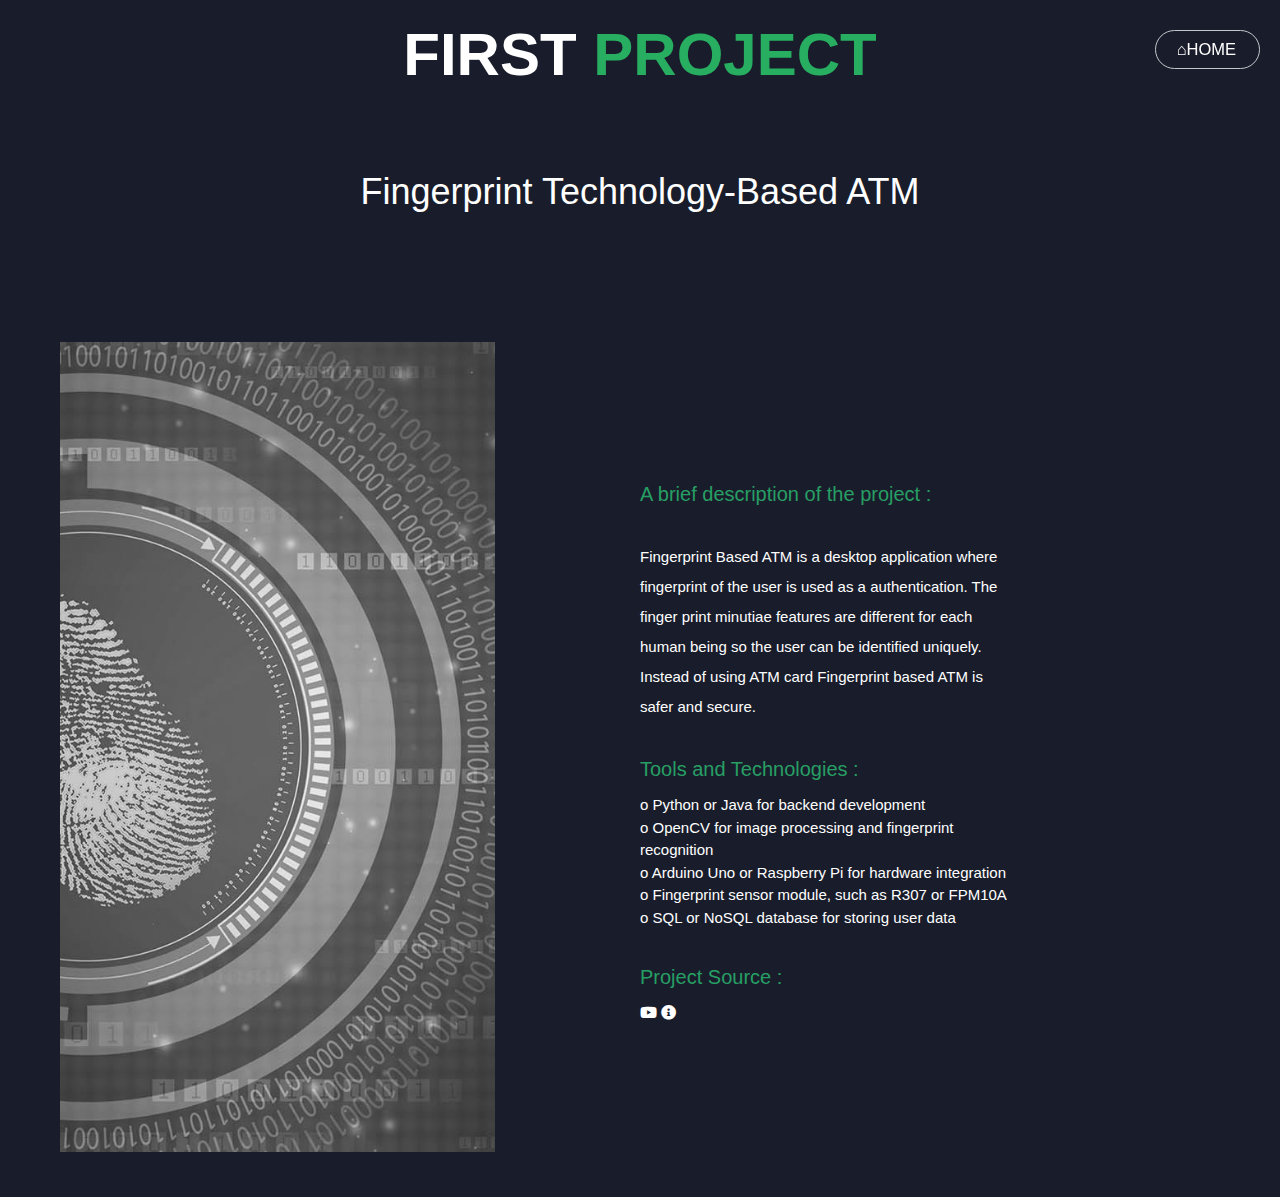
<file: project1.html>
<!DOCTYPE html>
<!--
Click nbfs://nbhost/SystemFileSystem/Templates/Licenses/license-default.txt to change this license
Click nbfs://nbhost/SystemFileSystem/Templates/JSP_Servlet/Html.html to edit this template
-->
<html>
    <head>
        <title>Rain Syuhada - Project 1</title>
        <link rel="stylesheet" href="styles/styles.css">
        <link rel="stylesheet" href="styles/project.css">
        <link rel="stylesheet" href="https://www.w3schools.com/w3css/4/w3.css">
        <link rel="preconnect" href="https://fonts.googleapis.com">
        <link rel="preconnect" href="https://fonts.gstatic.com" crossorigin>
        <link rel="stylesheet" href="https://cdnjs.cloudflare.com/ajax/libs/font-awesome/5.15.4/css/all.min.css" integrity="sha512-1ycn6IcaQQ40/MKBW2W4Rhis/DbILU74C1vSrLJxCq57o941Ym01SwNsOMqvEBFlcgUa6xLiPY/NS5R+E6ztJQ==" crossorigin="anonymous" referrerpolicy="no-referrer" />
        <link href="https://fonts.googleapis.com/css2?family=Poppins:wght@400;500;600;700;800&display=swap" rel="stylesheet">
        <meta charset="UTF-8">
        <meta name="viewport" content="width=device-width, initial-scale=1.0">
    </head>
    <body>
        <div class="homebutton">
            <a href="index.html">⌂HOME</a>
        </div>
        <div class="main-title">
            <h2>First <span>Project</span></h2><br><br>
        <div class="right-header">
            <h1 class="name">Fingerprint Technology-Based ATM</h1><br><br><br>
        </div>    
        </div>
        
        <div class="header-content">
            <div class="left-header">
                <div class="image">
                    <img src="img/p1.jpg" alt="">
                </div>
            </div>
            <div class="right-header">
                <h4 style="color: #279f64;">
                    A brief description of the project :
                </h4>
                <p>
                    Fingerprint Based ATM is a desktop application where fingerprint 
                    of the user is used as a authentication. The finger print minutiae 
                    features are different for each human being so the user can be identified uniquely.
                    Instead of using ATM card Fingerprint based ATM is safer and secure.
                </p>
                <h4 style="color: #279f64;">
                    Tools and Technologies :
                </h4>
                <ul>
                <li>o Python or Java for backend development</li>
                <li>o OpenCV for image processing and fingerprint recognition</li>
                <li>o Arduino Uno or Raspberry Pi for hardware integration</li>
                <li>o Fingerprint sensor module, such as R307 or FPM10A</li>
                <li>o SQL or NoSQL database for storing user data</li>
                </ul><br>
                <div class="hover-items">
                <h4 style="color: #279f64;">Project Source :</h4>
                <div class="icons">
                <a href="https://youtu.be/U1dQCRp62x4?si=2YFey50MVOl9kPlZ" class="icon">
                    <i class="fab fa-youtube"></i>
                </a>
                <a href="https://www.knowledgehut.com/blog/programming/software-engineer-projects" class="icon">
                    <i class="fas fa-info-circle"></i>
                </a>
                </div>
                </div>
            </div>
        </div>
        
        
    </body>
</html>
</file>
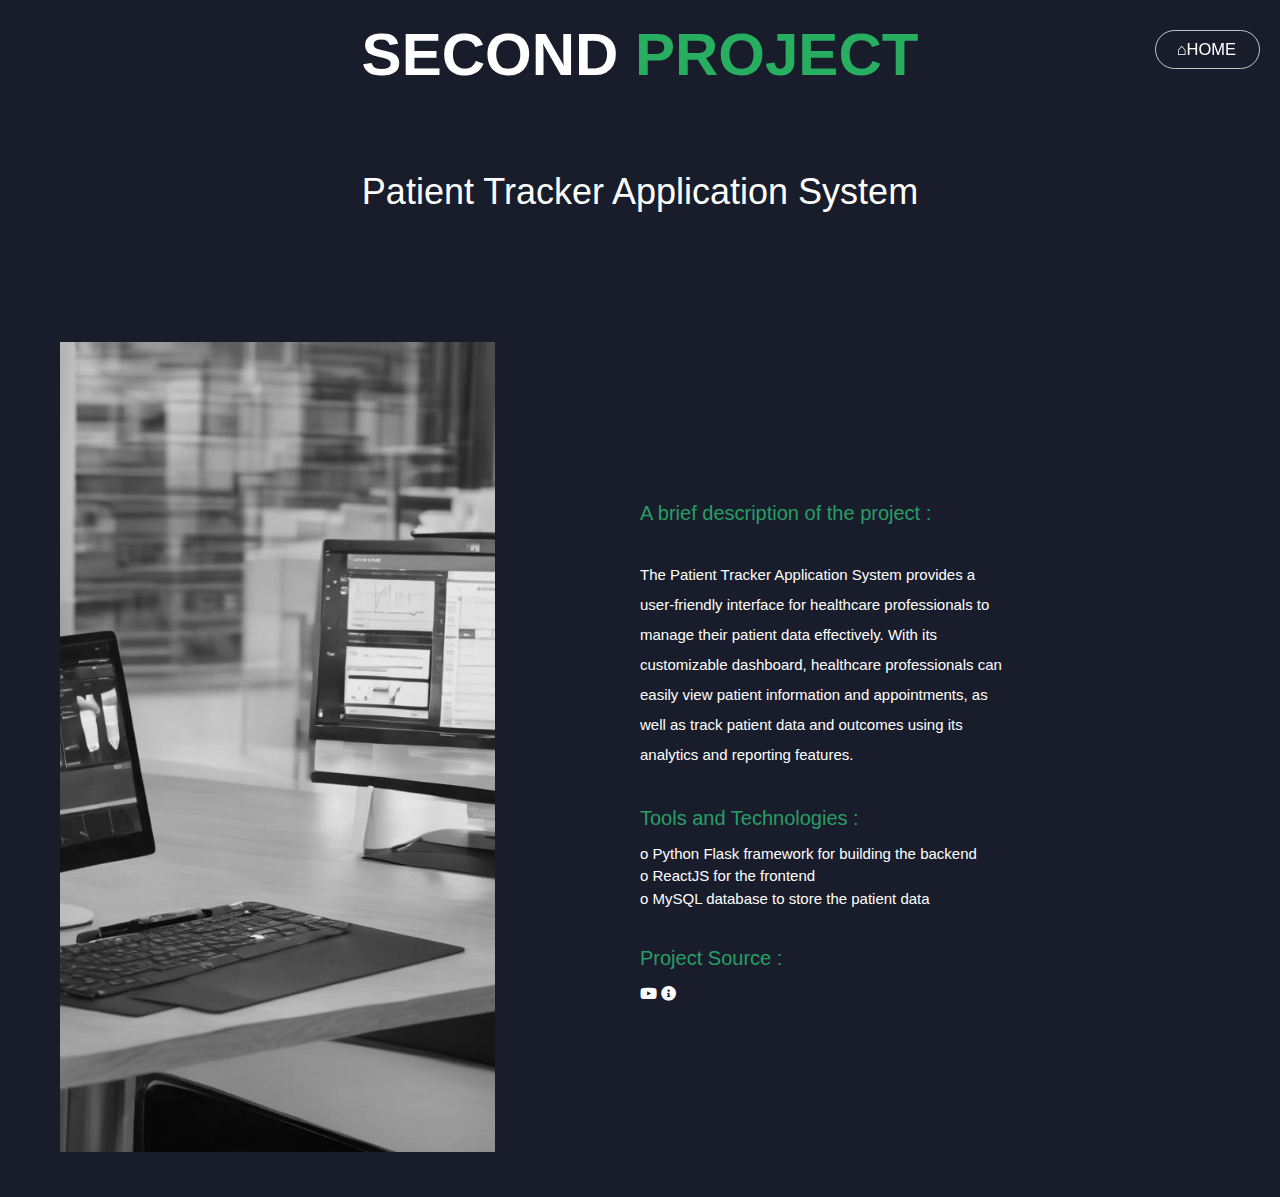
<file: project2.html>
<!DOCTYPE html>
<!--
Click nbfs://nbhost/SystemFileSystem/Templates/Licenses/license-default.txt to change this license
Click nbfs://nbhost/SystemFileSystem/Templates/JSP_Servlet/Html.html to edit this template
-->
<html>
    <head>
        <title>Rain Syuhada - Project 2</title>
        <link rel="stylesheet" href="styles/styles.css">
        <link rel="stylesheet" href="styles/project.css">
        <link rel="stylesheet" href="https://www.w3schools.com/w3css/4/w3.css">
        <link rel="preconnect" href="https://fonts.googleapis.com">
        <link rel="preconnect" href="https://fonts.gstatic.com" crossorigin>
        <link rel="stylesheet" href="https://cdnjs.cloudflare.com/ajax/libs/font-awesome/5.15.4/css/all.min.css" integrity="sha512-1ycn6IcaQQ40/MKBW2W4Rhis/DbILU74C1vSrLJxCq57o941Ym01SwNsOMqvEBFlcgUa6xLiPY/NS5R+E6ztJQ==" crossorigin="anonymous" referrerpolicy="no-referrer" />
        <link href="https://fonts.googleapis.com/css2?family=Poppins:wght@400;500;600;700;800&display=swap" rel="stylesheet">
        <meta charset="UTF-8">
        <meta name="viewport" content="width=device-width, initial-scale=1.0">
    </head>
    <body>
        <div class="homebutton">
            <a href="index.html">⌂HOME</a>
        </div>
        <div class="main-title">
            <h2>Second <span>Project</span></h2><br><br>
        <div class="right-header">
            <h1 class="name">Patient Tracker Application System</h1><br><br><br>
        </div>    
        </div>
        
        <div class="header-content">
            <div class="left-header">
                <div class="image">
                    <img src="img/p2.jpg" alt="">
                </div>
            </div>
            <div class="right-header">
                <h4 style="color: #279f64;">
                    A brief description of the project :
                </h4>
                <p>
                    The Patient Tracker Application System provides a user-friendly 
                    interface for healthcare professionals to manage their patient data effectively.
                    With its customizable dashboard, healthcare professionals can easily view patient 
                    information and appointments, as well as track patient data and outcomes using its 
                    analytics and reporting features.
                </p>
                <h4 style="color: #279f64;">
                    Tools and Technologies :
                </h4>
                <ul>
                <li>o Python Flask framework for building the backend</li>
                <li>o ReactJS for the frontend</li>
                <li>o MySQL database to store the patient data</li>
                </ul><br>
                <div class="hover-items">
                <h4 style="color: #279f64;">Project Source :</h4>
                <div class="icons">
                <a href="https://youtu.be/M3JVn6BuZ2Y?si=BvoqeR7MZq8EA4J2" class="icon">
                    <i class="fab fa-youtube"></i>
                </a>
                <a href="https://www.knowledgehut.com/blog/programming/software-engineer-projects" class="icon">
                    <i class="fas fa-info-circle"></i>
                </a>
                </div>
                </div>
            </div>
        </div>
        
        
    </body>
</html>
</file>
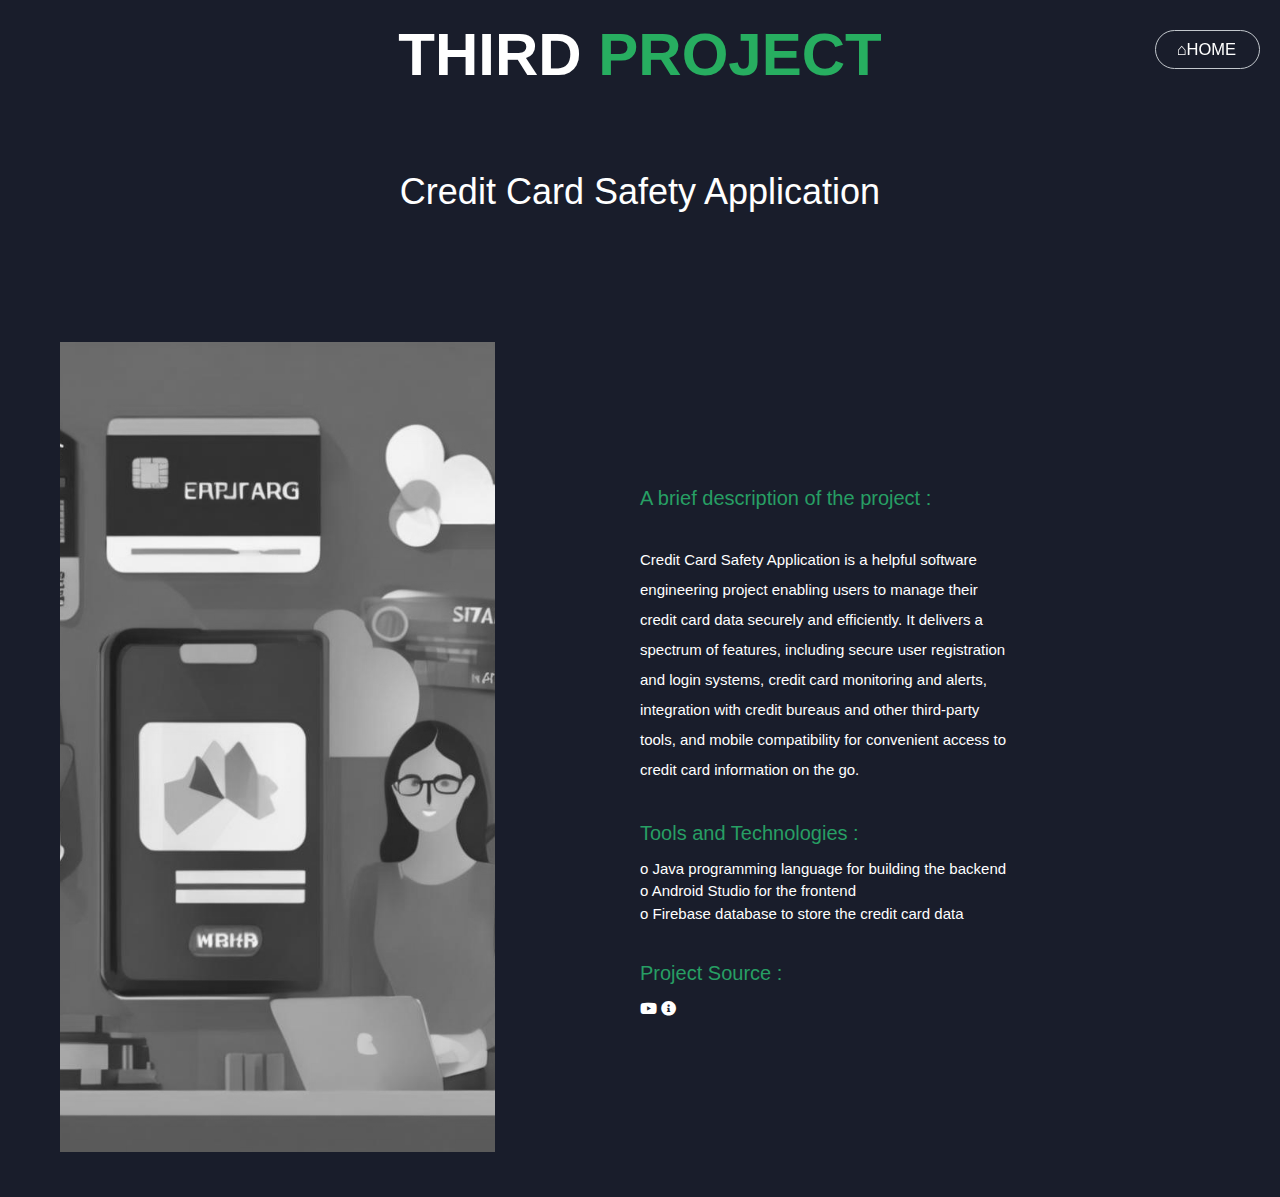
<file: project3.html>
<!DOCTYPE html>
<!--
Click nbfs://nbhost/SystemFileSystem/Templates/Licenses/license-default.txt to change this license
Click nbfs://nbhost/SystemFileSystem/Templates/JSP_Servlet/Html.html to edit this template
-->
<html>
    <head>
        <title>Rain Syuhada - Project 3</title>
        <link rel="stylesheet" href="styles/styles.css">
        <link rel="stylesheet" href="styles/project.css">
        <link rel="stylesheet" href="https://www.w3schools.com/w3css/4/w3.css">
        <link rel="preconnect" href="https://fonts.googleapis.com">
        <link rel="preconnect" href="https://fonts.gstatic.com" crossorigin>
        <link rel="stylesheet" href="https://cdnjs.cloudflare.com/ajax/libs/font-awesome/5.15.4/css/all.min.css" integrity="sha512-1ycn6IcaQQ40/MKBW2W4Rhis/DbILU74C1vSrLJxCq57o941Ym01SwNsOMqvEBFlcgUa6xLiPY/NS5R+E6ztJQ==" crossorigin="anonymous" referrerpolicy="no-referrer" />
        <link href="https://fonts.googleapis.com/css2?family=Poppins:wght@400;500;600;700;800&display=swap" rel="stylesheet">
        <meta charset="UTF-8">
        <meta name="viewport" content="width=device-width, initial-scale=1.0">
    </head>
    <body>
        <div class="homebutton">
            <a href="index.html">⌂HOME</a>
        </div>
        <div class="main-title">
            <h2>Third <span>Project</span></h2><br><br>
        <div class="right-header">
            <h1 class="name">Credit Card Safety Application</h1><br><br><br>
        </div>    
        </div>
        
        <div class="header-content">
            <div class="left-header">
                <div class="image">
                    <img src="img/p3.jpg" alt="">
                </div>
            </div>
            <div class="right-header">
                <h4 style="color: #279f64;">
                    A brief description of the project :
                </h4>
                <p>
                    Credit Card Safety Application is a helpful software engineering project 
                    enabling users to manage their credit card data securely and efficiently. 
                    It delivers a spectrum of features, including secure user registration and 
                    login systems, credit card monitoring and alerts, integration with credit bureaus 
                    and other third-party tools, and mobile compatibility for convenient access to credit 
                    card information on the go.
                </p>
                <h4 style="color: #279f64;">
                    Tools and Technologies :
                </h4>
                <ul>
                <li>o Java programming language for building the backend</li>
                <li>o Android Studio for the frontend</li>
                <li>o Firebase database to store the credit card data</li>
                </ul><br>
                <div class="hover-items">
                <h4 style="color: #279f64;">Project Source :</h4>
                <div class="icons">
                <a href="https://youtu.be/vI0xKBJ0O3Y?si=Jj5WVu8E0ZBjAKI5" class="icon">
                    <i class="fab fa-youtube"></i>
                </a>
                <a href="https://www.knowledgehut.com/blog/programming/software-engineer-projects" class="icon">
                    <i class="fas fa-info-circle"></i>
                </a>
                </div>
                </div>
            </div>
        </div>
        
        
    </body>
</html>
</file>
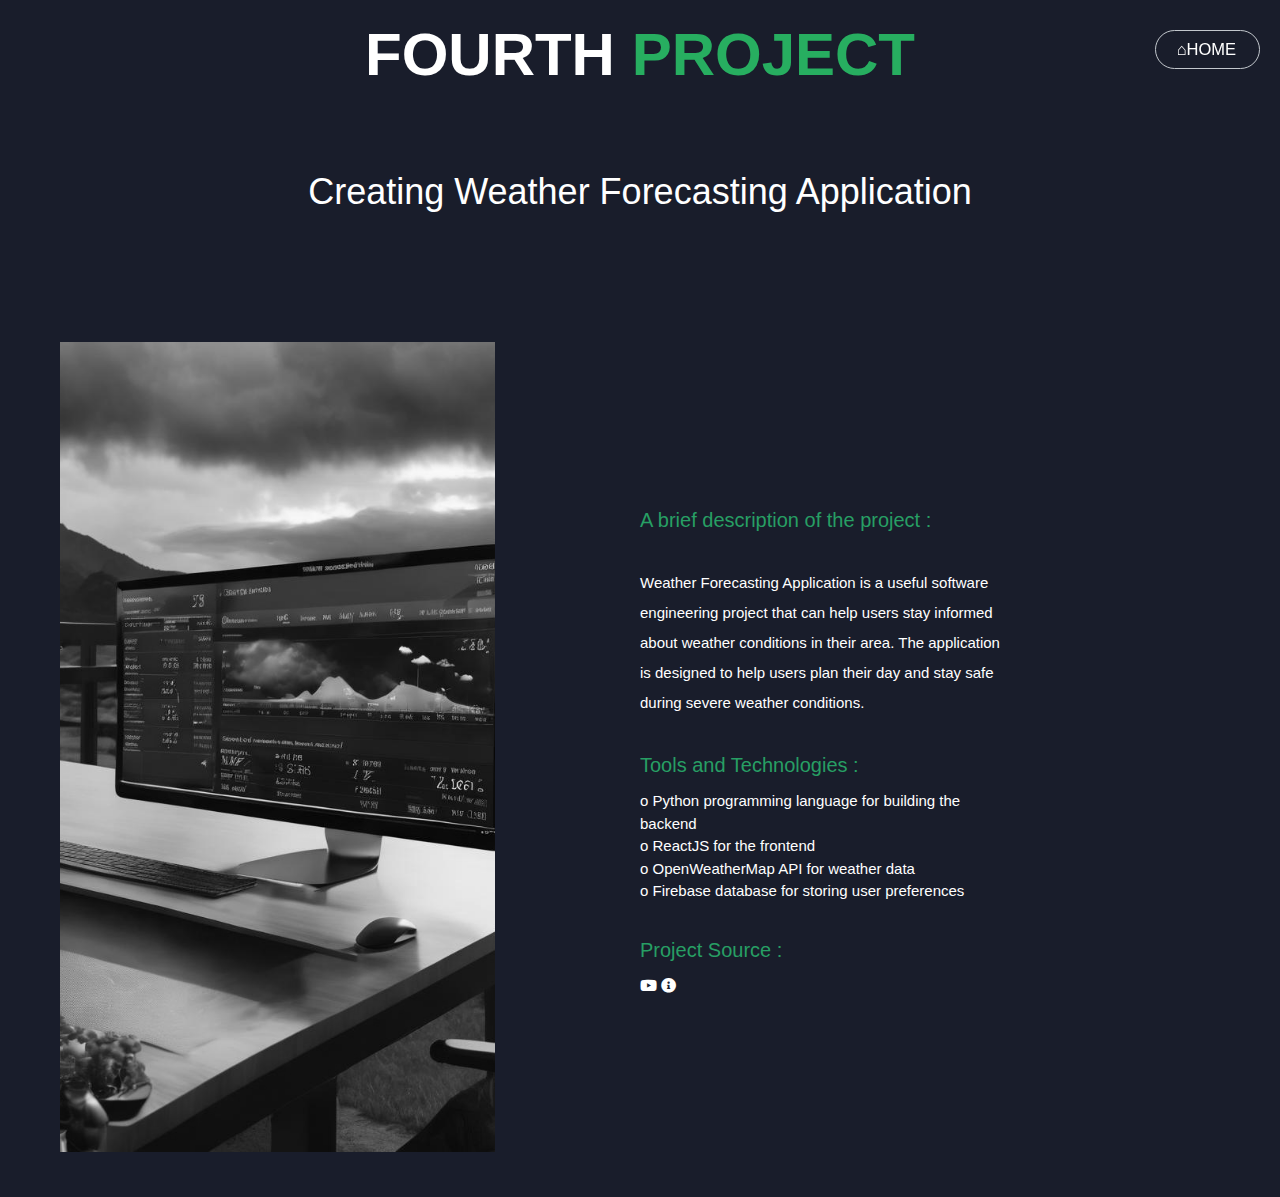
<file: project4.html>
<!DOCTYPE html>
<!--
Click nbfs://nbhost/SystemFileSystem/Templates/Licenses/license-default.txt to change this license
Click nbfs://nbhost/SystemFileSystem/Templates/JSP_Servlet/Html.html to edit this template
-->
<html>
    <head>
        <title>Rain Syuhada - Project 4</title>
        <link rel="stylesheet" href="styles/styles.css">
        <link rel="stylesheet" href="styles/project.css">
        <link rel="stylesheet" href="https://www.w3schools.com/w3css/4/w3.css">
        <link rel="preconnect" href="https://fonts.googleapis.com">
        <link rel="preconnect" href="https://fonts.gstatic.com" crossorigin>
        <link rel="stylesheet" href="https://cdnjs.cloudflare.com/ajax/libs/font-awesome/5.15.4/css/all.min.css" integrity="sha512-1ycn6IcaQQ40/MKBW2W4Rhis/DbILU74C1vSrLJxCq57o941Ym01SwNsOMqvEBFlcgUa6xLiPY/NS5R+E6ztJQ==" crossorigin="anonymous" referrerpolicy="no-referrer" />
        <link href="https://fonts.googleapis.com/css2?family=Poppins:wght@400;500;600;700;800&display=swap" rel="stylesheet">
        <meta charset="UTF-8">
        <meta name="viewport" content="width=device-width, initial-scale=1.0">
    </head>
    <body>
        <div class="homebutton">
            <a href="index.html">⌂HOME</a>
        </div>
        <div class="main-title">
            <h2>Fourth <span>Project</span></h2><br><br>
        <div class="right-header">
            <h1 class="name">Creating Weather Forecasting Application</h1><br><br><br>
        </div>    
        </div>
        
        <div class="header-content">
            <div class="left-header">
                <div class="image">
                    <img src="img/p4.jpg" alt="">
                </div>
            </div>
            <div class="right-header">
                <h4 style="color: #279f64;">
                    A brief description of the project :
                </h4>
                <p>
                    Weather Forecasting Application is a useful software engineering 
                    project that can help users stay informed about weather conditions 
                    in their area. The application is designed to help users plan their 
                    day and stay safe during severe weather conditions.
                </p>
                <h4 style="color: #279f64;">
                    Tools and Technologies :
                </h4>
                <ul>
                <li>o Python programming language for building the backend</li>
                <li>o ReactJS for the frontend</li>
                <li>o OpenWeatherMap API for weather data</li>
                <li>o Firebase database for storing user preferences</li>
                </ul><br>
                <div class="hover-items">
                <h4 style="color: #279f64;">Project Source :</h4>
                <div class="icons">
                <a href="https://youtu.be/MIYQR-Ybrn4?si=JYUwvRtTDtUqW-a8" class="icon">
                    <i class="fab fa-youtube"></i>
                </a>
                <a href="https://www.knowledgehut.com/blog/programming/software-engineer-projects" class="icon">
                    <i class="fas fa-info-circle"></i>
                </a>
                </div>
                </div>
            </div>
        </div>
        
        
    </body>
</html>
</file>
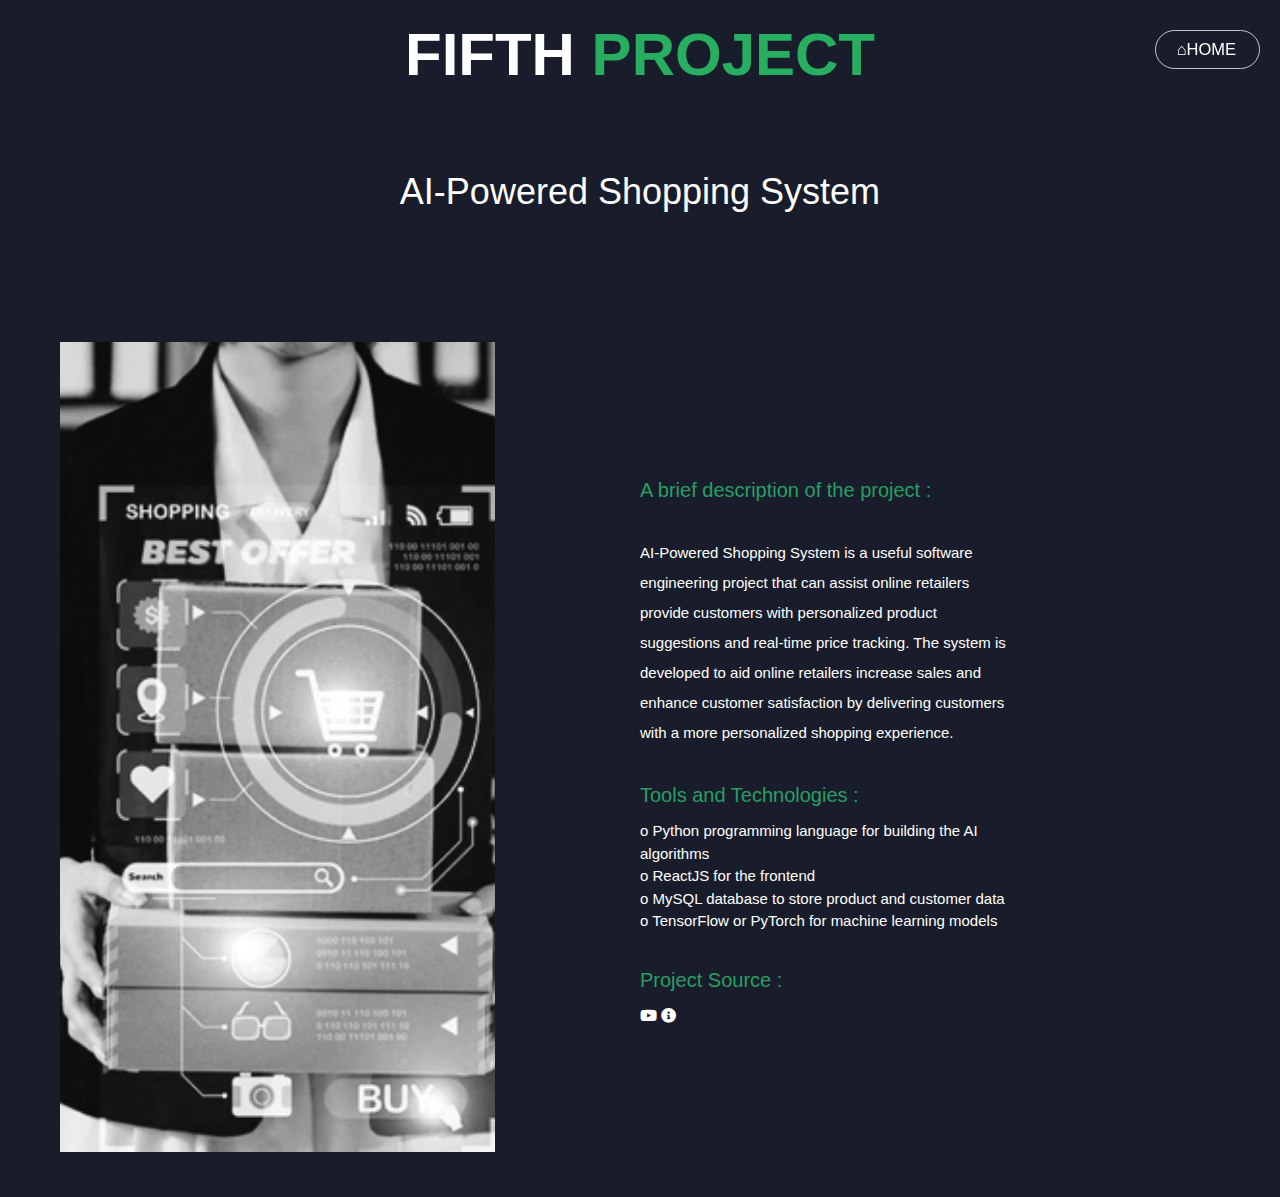
<file: project5.html>
<!DOCTYPE html>
<!--
Click nbfs://nbhost/SystemFileSystem/Templates/Licenses/license-default.txt to change this license
Click nbfs://nbhost/SystemFileSystem/Templates/JSP_Servlet/Html.html to edit this template
-->
<html>
    <head>
        <title>Rain Syuhada - Project 5</title>
        <link rel="stylesheet" href="styles/styles.css">
        <link rel="stylesheet" href="styles/project.css">
        <link rel="stylesheet" href="https://www.w3schools.com/w3css/4/w3.css">
        <link rel="preconnect" href="https://fonts.googleapis.com">
        <link rel="preconnect" href="https://fonts.gstatic.com" crossorigin>
        <link rel="stylesheet" href="https://cdnjs.cloudflare.com/ajax/libs/font-awesome/5.15.4/css/all.min.css" integrity="sha512-1ycn6IcaQQ40/MKBW2W4Rhis/DbILU74C1vSrLJxCq57o941Ym01SwNsOMqvEBFlcgUa6xLiPY/NS5R+E6ztJQ==" crossorigin="anonymous" referrerpolicy="no-referrer" />
        <link href="https://fonts.googleapis.com/css2?family=Poppins:wght@400;500;600;700;800&display=swap" rel="stylesheet">
        <meta charset="UTF-8">
        <meta name="viewport" content="width=device-width, initial-scale=1.0">
    </head>
    <body>
        <div class="homebutton">
            <a href="index.html">⌂HOME</a>
        </div>
        <div class="main-title">
            <h2>Fifth <span>Project</span></h2><br><br>
        <div class="right-header">
            <h1 class="name">AI-Powered Shopping System</h1><br><br><br>
        </div>    
        </div>
        
        <div class="header-content">
            <div class="left-header">
                <div class="image">
                    <img src="img/p5.jpg" alt="">
                </div>
            </div>
            <div class="right-header">
                <h4 style="color: #279f64;">
                    A brief description of the project :
                </h4>
                <p>
                    AI-Powered Shopping System is a useful software engineering 
                    project that can assist online retailers provide customers 
                    with personalized product suggestions and real-time price tracking. 
                    The system is developed to aid online retailers increase sales and 
                    enhance customer satisfaction by delivering customers with a more 
                    personalized shopping experience.
                </p>
                <h4 style="color: #279f64;">
                    Tools and Technologies :
                </h4>
                <ul>
                <li>o Python programming language for building the AI algorithms</li>
                <li>o ReactJS for the frontend</li>
                <li>o MySQL database to store product and customer data</li>
                <li>o TensorFlow or PyTorch for machine learning models</li>
                </ul><br>
                <div class="hover-items">
                <h4 style="color: #279f64;">Project Source :</h4>
                <div class="icons">
                <a href="https://youtu.be/ShufCBZi_r8?si=XF1URj6ypFwfYaWV" class="icon">
                    <i class="fab fa-youtube"></i>
                </a>
                <a href="https://www.knowledgehut.com/blog/programming/software-engineer-projects" class="icon">
                    <i class="fas fa-info-circle"></i>
                </a>
                </div>
                </div>
            </div>
        </div>
        
        
    </body>
</html>
</file>
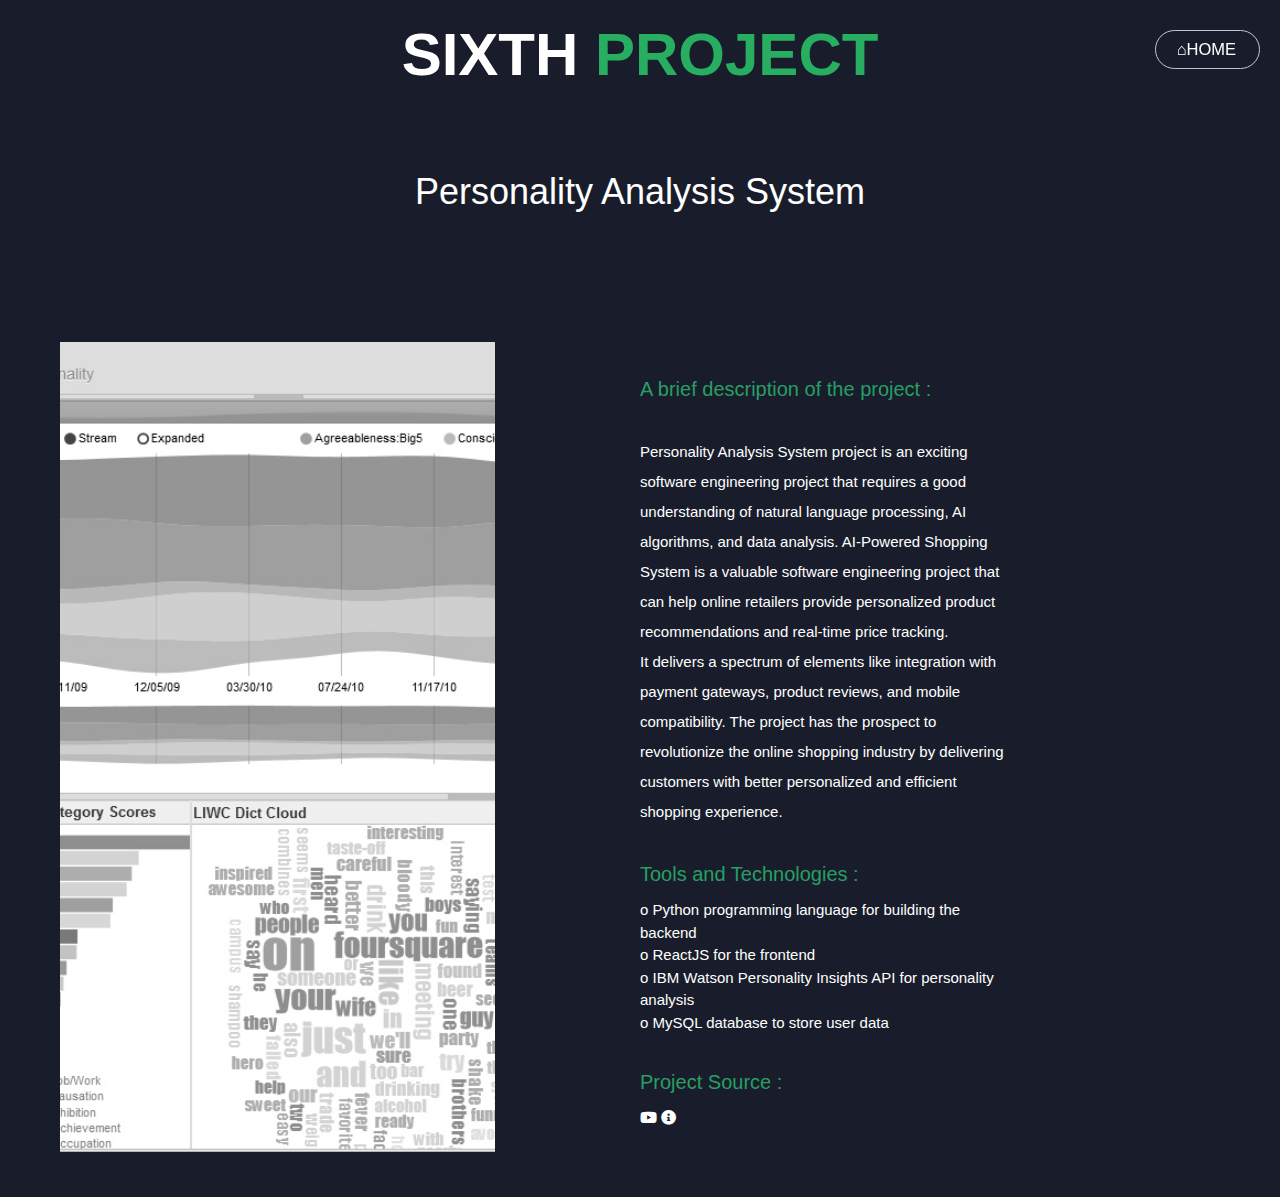
<file: project6.html>
<!DOCTYPE html>
<!--
Click nbfs://nbhost/SystemFileSystem/Templates/Licenses/license-default.txt to change this license
Click nbfs://nbhost/SystemFileSystem/Templates/JSP_Servlet/Html.html to edit this template
-->
<html>
    <head>
        <title>Rain Syuhada - Project 6</title>
        <link rel="stylesheet" href="styles/styles.css">
        <link rel="stylesheet" href="styles/project.css">
        <link rel="stylesheet" href="https://www.w3schools.com/w3css/4/w3.css">
        <link rel="preconnect" href="https://fonts.googleapis.com">
        <link rel="preconnect" href="https://fonts.gstatic.com" crossorigin>
        <link rel="stylesheet" href="https://cdnjs.cloudflare.com/ajax/libs/font-awesome/5.15.4/css/all.min.css" integrity="sha512-1ycn6IcaQQ40/MKBW2W4Rhis/DbILU74C1vSrLJxCq57o941Ym01SwNsOMqvEBFlcgUa6xLiPY/NS5R+E6ztJQ==" crossorigin="anonymous" referrerpolicy="no-referrer" />
        <link href="https://fonts.googleapis.com/css2?family=Poppins:wght@400;500;600;700;800&display=swap" rel="stylesheet">
        <meta charset="UTF-8">
        <meta name="viewport" content="width=device-width, initial-scale=1.0">
    </head>
    <body>
        <div class="homebutton">
            <a href="index.html">⌂HOME</a>
        </div>
        <div class="main-title">
            <h2>Sixth <span>Project</span></h2><br><br>
        <div class="right-header">
            <h1 class="name">Personality Analysis System</h1><br><br><br>
        </div>    
        </div>
        
        <div class="header-content">
            <div class="left-header">
                <div class="image">
                    <img src="img/p6.jpg" alt="">
                </div>
            </div>
            <div class="right-header">
                <h4 style="color: #279f64;">
                    A brief description of the project :
                </h4>
                <p>
                    Personality Analysis System project is an exciting software 
                    engineering project that requires a good understanding of natural 
                    language processing, AI algorithms, and data analysis. AI-Powered 
                    Shopping System is a valuable software engineering project that can 
                    help online retailers provide personalized product recommendations 
                    and real-time price tracking.<br>
                    It delivers a spectrum of elements like integration with payment 
                    gateways, product reviews, and mobile compatibility. The project has 
                    the prospect to revolutionize the online shopping industry by delivering 
                    customers with better personalized and efficient shopping experience.
                </p>
                <h4 style="color: #279f64;">
                    Tools and Technologies :
                </h4>
                <ul>
                <li>o Python programming language for building the backend</li>
                <li>o ReactJS for the frontend</li>
                <li>o IBM Watson Personality Insights API for personality analysis</li>
                <li>o MySQL database to store user data</li>
                </ul><br>
                <div class="hover-items">
                <h4 style="color: #279f64;">Project Source :</h4>
                <div class="icons">
                <a href="https://youtu.be/MIYQR-Ybrn4?si=JYUwvRtTDtUqW-a8" class="icon">
                    <i class="fab fa-youtube"></i>
                </a>
                <a href="https://youtu.be/-OH-IiYtjTA?si=QTJNVIHUwGKSx9JB" class="icon">
                    <i class="fas fa-info-circle"></i>
                </a>
                </div>
                </div>
            </div>
        </div>
        
        
    </body>
</html>
</file>
<file: styles/styles.css>
* {
  margin: 0;
  padding: 0;
  box-sizing: border-box;
  list-style: none;
}

:root {
  --color-primary: #191d2b;
  --color-secondary: #27AE60;
  --color-white: #FFFFFF;
  --color-black: #000;
  --color-grey0: #f8f8f8;
  --color-grey-1: #dbe1e8;
  --color-grey-2: #b2becd;
  --color-grey-3: #6c7983;
  --color-grey-4: #454e56;
  --color-grey-5: #2a2e35;
  --color-grey-6: #12181b;
  --br-sm-2: 14px;
  --box-shadow-1: 0 3px 15px rgba(0,0,0,.3);
}

.light-mode {
  --color-primary: #FFFFFF;
  --color-secondary: #F56692;
  --color-white: #454e56;
  --color-black: #000;
  --color-grey0: #f8f8f8;
  --color-grey-1: #6c7983;
  --color-grey-2: #6c7983;
  --color-grey-3: #6c7983;
  --color-grey-4: #454e56;
  --color-grey-5: #f8f8f8;
  --color-grey-6: #12181b;
}

body {
  background-color: var(--color-primary);
  font-family: "Poppins", sans-serif;
  font-size: 1.1rem;
  color: var(--color-white);
  transition: all 0.4s ease-in-out;
}

a {
  display: inline-block;
  text-decoration: none;
  color: inherit;
  font-family: inherit;
}

header {
  min-height: 100vh;
  color: var(--color-white);
  overflow: hidden;
  padding: 0 !important;
}

section {
  min-height: 100vh;
  width: 100%;
  position: absolute;
  left: 0;
  top: 0;
  padding: 3rem 18rem;
}

.container {
  display: none;
  transform: translateY(-100%) scale(0);
  transition: all 0.4s ease-in-out;
  background-color: var(--color-primary);
}

.active {
  display: block;
  animation: appear 1s ease-in-out;
  transform: translateY(0) scaleY(1);
}
@keyframes appear {
  0% {
    transform: translateY(-100%) scaleY(0);
  }
  100% {
    transform: translateY(0) scaleY(1);
  }
}

.controls {
  position: fixed;
  z-index: 10;
  top: 50%;
  right: 3%;
  display: flex;
  flex-direction: column;
  align-items: center;
  justify-content: center;
  transform: translateY(-50%);
}
.controls .control {
  padding: 1rem;
  cursor: pointer;
  background-color: var(--color-grey-4);
  width: 55px;
  height: 55px;
  border-radius: 50%;
  display: flex;
  justify-content: center;
  align-items: center;
  margin: 0.7rem 0;
  box-shadow: var(--box-shadow-1);
}
.controls .control i {
  font-size: 1.2rem;
  color: var(--color-grey-2);
  pointer-events: none;
}
.controls .active-btn {
  background-color: var(--color-secondary);
  transition: all 0.4s ease-in-out;
}
.controls .active-btn i {
  color: var(--color-white);
}

.theme-btn {
  top: 5%;
  right: 3%;
  width: 70px;
  height: 70px;
  border-radius: 50%;
  background-color: var(--color-grey-4);
  cursor: pointer;
  position: fixed;
  display: flex;
  justify-content: center;
  align-items: center;
  box-shadow: 0 3px 15px rgba(0, 0, 0, 0.3);
  transition: all 0.1s ease-in-out;
}
.theme-btn:active {
  transform: translateY(-3px);
}
.theme-btn i {
  font-size: 1.4rem;
  color: var(--color-grey-2);
  pointer-events: none;
}

/*Header-content*/
.header-content {
  display: grid;
  grid-template-columns: repeat(2, 1fr);
  min-height: 100vh;
}
.header-content .left-header {
  display: flex;
  align-items: center;
  position: relative;
}
.header-content .left-header .h-shape {
  transition: all 0.4s ease-in-out;
  width: 65%;
  height: 100%;
  background-color: var(--color-secondary);
  position: absolute;
  left: 0;
  top: 0;
  z-index: -1;
  clip-path: polygon(0 0, 46% 0, 79% 100%, 0% 100%);
}
.header-content .left-header .image {
  border-radius: var(--br-sm-2);
  height: 90%;
  width: 68%;
  margin-left: 4rem;
  background-color: var(--color-black);
  transition: all 0.4s ease-in-out;
}
.header-content .left-header .image img {
  width: 100%;
  height: 100%;
  object-fit: cover;
  transition: all 0.4s ease-in-out;
  filter: grayscale(100%);
}
.header-content .left-header .image img:hover {
  filter: grayscale(0);
}
.header-content .right-header {
  display: flex;
  flex-direction: column;
  justify-content: center;
  padding-right: 18rem;
}
.header-content .right-header .name {
  font-size: 3rem;
}
.header-content .right-header .name span {
  color: var(--color-secondary);
}
.header-content .right-header p {
  margin: 1.5rem 0;
  line-height: 2rem;
}
/**/
.center {  
  display: block;
  margin-left: auto;
  margin-right: auto;
  width: 50%;
}

/**/
/*About*/
.about-container {
  display: grid;
  grid-template-columns: repeat(2, 1fr);
  padding-top: 3.5rem;
  padding-bottom: 5rem;
}
.about-container .right-about {
  display: grid;
  grid-template-columns: repeat(2, 1fr);
  grid-gap: 2rem;
}
.about-container .right-about .about-item {
  border: 1px solid var(--color-grey-5);
  border-radius: 5px;
  transition: all 0.4s ease-in-out;
  box-shadow: 1px 2px 15px rgba(0, 0, 0, 0.1);
}
.about-container .right-about .about-item:hover {
  cursor: default;
  transform: translateY(-5px);
  border: 1px solid var(--color-secondary);
  box-shadow: 1px 4px 15px rgba(0, 0, 0, 0.32);
}
.about-container .right-about .about-item .abt-text {
  padding: 1.5rem;
  display: flex;
  flex-direction: column;
}
.about-container .right-about .about-item .abt-text .large-text {
  font-size: 3rem;
  font-weight: 700;
  color: var(--color-secondary);
}
.about-container .right-about .about-item .abt-text .small-text {
  padding-left: 3rem;
  position: relative;
  text-transform: uppercase;
  font-size: 1.2rem;
  color: var(--color-grey-1);
  letter-spacing: 2px;
}
.about-container .right-about .about-item .abt-text .small-text::before {
  content: "";
  position: absolute;
  left: 0;
  top: 15px;
  width: 2rem;
  height: 2px;
  background-color: var(--color-grey-5);
}
.about-container .left-about {
  padding-right: 5rem;
}
.about-container .left-about p {
  line-height: 2rem;
  padding: 1rem;
  color: var(--color-grey-1);
}
.about-container .left-about h4 {
  font-size: 2rem;
  text-transform: uppercase;
}

.about-stats {
  padding-bottom: 4rem;
}
.about-stats .progress-bars {
  display: grid;
  grid-template-columns: repeat(2, 1fr);
  grid-gap: 2rem;
}
.about-stats .progress-bars .progress-bar {
  display: flex;
  flex-direction: column;
}
.about-stats .progress-bars .progress-bar .prog-title {
  text-transform: uppercase;
  font-weight: 500;
}
.about-stats .progress-bars .progress-bar .progress-con {
  display: flex;
  align-items: center;
}
.about-stats .progress-bars .progress-bar .progress-con .prog-text {
  color: var(--color-grey-2);
}
.about-stats .progress-bars .progress-bar .progress-con .progress {
  width: 100%;
  height: 0.45rem;
  background-color: var(--color-grey-4);
  margin-left: 1rem;
  position: relative;
}
.about-stats .progress-bars .progress-bar .progress-con .progress span {
  position: absolute;
  top: 0;
  left: 0;
  height: 100%;
  background-color: var(--color-secondary);
  transition: all 0.4s ease-in-out;
  width: 60%;
}
.about-stats .progress-bars .progress-bar .progress-con .progress .html {
  width: 80%;
}
.about-stats .progress-bars .progress-bar .progress-con .progress .css {
  width: 95%;
}
.about-stats .progress-bars .progress-bar .progress-con .progress .js {
  width: 75%;
}
.about-stats .progress-bars .progress-bar .progress-con .progress .react {
  width: 60%;
}
.about-stats .progress-bars .progress-bar .progress-con .progress .node {
  width: 87%;
}
.about-stats .progress-bars .progress-bar .progress-con .progress .python {
  width: 70%;
}

.stat-title {
  text-transform: uppercase;
  font-size: 1.4rem;
  text-align: center;
  padding: 3.5rem 0;
  position: relative;
}
.stat-title::before {
  content: "";
  position: absolute;
  left: 50%;
  top: 0;
  width: 40%;
  height: 1px;
  background-color: var(--color-grey-5);
  transform: translateX(-50%);
}

/*Timeline*/
.timeline {
  display: grid;
  grid-template-columns: repeat(2, 1fr);
  grid-gap: 2rem;
  padding-bottom: 3rem;
}
.timeline .timeline-item {
  position: relative;
  padding-left: 3rem;
  border-left: 1px solid var(--color-grey-5);
}
/**/
/**/
/**/
.timeline .timeline-item .tl-icon {
  position: absolute;
  left: -27px;
  top: 0;
  background-color: var(--color-secondary);
  width: 50px;
  height: 50px;
  border-radius: 50%;
  display: flex;
  align-items: center;
  justify-content: center;
}
.timeline .timeline-item .tl-icon i {
  font-size: 1.3rem;
}
.timeline .timeline-item .tl-duration {
  padding: 0.2rem 0.6rem;
  background-color: var(--color-grey-5);
  border-radius: 15px;
  display: inline-block;
  font-size: 0.8rem;
  text-transform: uppercase;
  font-weight: 500;
}
.timeline .timeline-item h5 {
  padding: 1rem 0;
  text-transform: uppercase;
  font-size: 1.3rem;
  font-weight: 600;
}
.timeline .timeline-item h5 span {
  color: var(--color-grey-2);
  font-weight: 500;
  font-size: 1.2rem;
}
.timeline .timeline-item p {
  color: var(--color-grey-2);
}

.port-text {
  padding: 2rem 0;
  text-align: center;
}

.portfolios {
  display: grid;
  grid-template-columns: repeat(3, 1fr);
  grid-gap: 2rem;
  margin-top: 3rem;
}
.portfolios .portfolio-item {
  position: relative;
  border-radius: 15px;
}
.portfolios .portfolio-item img {
  width: 100%;
  height: 300px;
  object-fit: cover;
  border-radius: 15px;
}
.portfolios .portfolio-item .hover-items {
  width: 100%;
  height: 100%;
  background-color: var(--color-secondary);
  position: absolute;
  left: 0;
  top: 0;
  border-radius: 15px;
  display: flex;
  justify-content: center;
  align-items: center;
  flex-direction: column;
  opacity: 0;
  transform: scale(0);
  transition: all 0.4s ease-in-out;
}
.portfolios .portfolio-item .hover-items h3 {
  font-size: 1.5rem;
  color: var(--color-white);
  margin-bottom: 1.5rem;
}
.portfolios .portfolio-item .hover-items .icons {
  display: flex;
  justify-content: center;
  align-items: center;
}
.portfolios .portfolio-item .hover-items .icons .icon {
  background-color: var(--color-primary);
  border-radius: 50%;
  width: 50px;
  height: 50px;
  display: flex;
  align-items: center;
  justify-content: center;
  margin: 0 1rem;
  cursor: pointer;
  transition: all 0.4s ease-in-out;
}
.portfolios .portfolio-item .hover-items .icons .icon i {
  font-size: 1.5rem;
  color: var(--color-white);
  margin: 0 1rem;
}
.portfolios .portfolio-item .hover-items .icons .icon:hover {
  background-color: var(--color-white);
}
.portfolios .portfolio-item .hover-items .icons .icon:hover i {
  color: var(--color-primary);
}

.portfolio-item:hover .hover-items {
  opacity: 1;
  transform: scale(1);
}

.blogs {
  display: grid;
  grid-template-columns: repeat(3, 1fr);
  grid-gap: 2rem;
  margin-top: 3rem;
}
.blogs .blog {
  position: relative;
  background-color: var(--color-grey-5);
  border-radius: 5px;
  box-shadow: 1px 1px 20px rgba(0, 0, 0, 0.1);
  transition: all 0.4s ease-in-out;
}
.blogs .blog:hover {
  box-shadow: 1px 1px 20px rgba(0, 0, 0, 0.3);
  transform: translateY(-5px);
  transition: all 0.4s ease-in-out;
}
.blogs .blog:hover img {
  filter: grayscale(0);
  transform: scale(1.1);
  box-shadow: 0px 4px 15px rgba(0, 0, 0, 0.8);
}
.blogs .blog img {
  width: 100%;
  height: 300px;
  object-fit: cover;
  border-top-left-radius: 5px;
  border-top-right-radius: 5px;
  filter: grayscale(100%);
  transition: all 0.4s ease-in-out;
}
.blogs .blog .blog-text {
  margin-top: -7px;
  padding: 1.1rem;
  border-top: 8px solid var(--color-secondary);
}
.blogs .blog .blog-text h4 {
  font-size: 1.5rem;
  margin-bottom: 0.7rem;
  transition: all 0.4s ease-in-out;
  cursor: pointer;
}
.blogs .blog .blog-text h4:hover {
  color: var(--color-secondary);
}
.blogs .blog .blog-text p {
  color: var(--color-grey-2);
  line-height: 2rem;
  padding-bottom: 1rem;
}

.contact-content-con {
  display: flex;
  padding-top: 3.5rem;
}
.contact-content-con .left-contact {
  flex: 2;
}
.contact-content-con .left-contact h4 {
  margin-top: 1rem;
  font-size: 2rem;
  text-transform: uppercase;
}
.contact-content-con .left-contact p {
  margin: 1rem 0;
  line-height: 2rem;
}
.contact-content-con .left-contact .contact-info .contact-item {
  display: flex;
  align-items: center;
  justify-content: space-between;
}
.contact-content-con .left-contact .contact-info .contact-item p {
  margin: 0.3rem 0 !important;
  padding: 0 !important;
}
.contact-content-con .left-contact .contact-info .contact-item .icon {
  display: grid;
  grid-template-columns: 40px 1fr;
}
.contact-content-con .left-contact .contact-info .contact-item .icon i {
  display: flex;
  align-items: center;
  font-size: 1.3rem;
}
.contact-content-con .left-contact .contact-icon {
  display: flex;
  margin-top: 2rem;
}
.contact-content-con .left-contact .contact-icon a {
  display: flex;
  align-items: center;
  color: var(--color-white);
  background-color: var(--color-grey-5);
  cursor: pointer;
  justify-content: center;
  width: 50px;
  height: 50px;
  border-radius: 50%;
  margin: 0 0.4rem;
  transition: all 0.4s ease-in-out;
}
.contact-content-con .left-contact .contact-icon a:hover {
  background-color: var(--color-secondary);
}
.contact-content-con .left-contact .contact-icon a:hover i {
  color: var(--color-primary);
}
.contact-content-con .left-contact .contact-icon a i {
  display: flex;
  align-items: center;
  justify-content: center;
  font-size: 1.3rem;
}
.contact-content-con .right-contact {
  flex: 3;
  margin-left: 3rem;
}
.contact-content-con .right-contact .input-control {
  margin: 1.5rem 0;
}
.contact-content-con .right-contact .input-control input, .contact-content-con .right-contact .input-control textarea {
  border-radius: 30px;
  font-weight: inherit;
  font-size: inherit;
  font-family: inherit;
  padding: 0.8rem 1.1rem;
  outline: none;
  border: none;
  background-color: var(--color-grey-5);
  width: 100%;
  color: var(--color-white);
  resize: none;
}
.contact-content-con .right-contact .i-c-2 {
  display: flex;
}
.contact-content-con .right-contact .i-c-2 :last-child {
  margin-left: 1.5rem;
}
.contact-content-con .right-contact .submit-btn {
  display: flex;
  justify-content: flex-start;
}

/*Independed components*/
.btn-con {
  display: flex;
  align-self: flex-start;
}

.main-btn {
  border-radius: 30px;
  color: inherit;
  font-weight: 600;
  position: relative;
  border: 1px solid var(--color-secondary);
  display: flex;
  align-self: flex-start;
  align-items: center;
  overflow: hidden;
}
.main-btn .btn-text {
  padding: 0 2rem;
}
.main-btn .btn-icon {
  background-color: var(--color-secondary);
  display: flex;
  align-items: center;
  justify-content: center;
  border-radius: 50%;
  padding: 1rem;
}
.main-btn::before {
  content: "";
  position: absolute;
  top: 0;
  right: 0;
  transform: translateX(100%);
  transition: all 0.4s ease-out;
  z-index: -1;
}
.main-btn:hover {
  transition: all 0.4s ease-out;
}
.main-btn:hover::before {
  width: 100%;
  height: 100%;
  background-color: var(--color-secondary);
  transform: translateX(0);
  transition: all 0.4s ease-out;
}

.main-title {
  text-align: center;
}
.main-title h2 {
  position: relative;
  text-transform: uppercase;
  font-size: 4rem;
  font-weight: 700;
}
.main-title h2 span {
  color: var(--color-secondary);
}
.main-title h2 .bg-text {
  position: absolute;
  top: 50%;
  left: 50%;
  color: var(--color-grey-5);
  transition: all 0.4s ease-in-out;
  z-index: -1;
  transform: translate(-50%, -50%);
  font-weight: 800;
  font-size: 6.3rem;
}

.about-container .left-about p {
  padding-left: 0;
}

@media screen and (max-width: 600px) {
  header {
    padding: 0 !important;
  }

  .theme-btn {
    width: 50px;
    height: 50px;
  }

  .header-content {
    grid-template-columns: repeat(1, 1fr);
    padding-bottom: 6rem;
  }

  .left-header .h-shape {
    display: none;
  }

  .right-header {
    grid-row: 1;
    padding-right: 0rem !important;
    width: 90%;
    margin: 0 auto;
  }
  .right-header .name {
    font-size: 2.5rem !important;
    text-align: center;
    padding-top: 3rem;
  }

  .header-content .left-header .image {
    margin: 0 auto;
    width: 90%;
  }

  .controls {
    top: auto;
    bottom: 0;
    flex-direction: row;
    justify-content: center;
    left: 50%;
    transform: translateX(-50%);
    width: 100%;
    background-color: var(--color-grey-5);
  }
  .controls .control {
    margin: 1rem 0.3rem;
  }
  
  /**/


  /**/

  .about-container {
    grid-template-columns: repeat(1, 1fr);
  }
  .about-container .right-about {
    grid-template-columns: repeat(1, 1fr);
    padding-top: 2.5rem;
  }
  .about-container .left-about {
    padding-right: 0;
  }
  .about-container .left-about p {
    padding-left: 0;
  }

  .timeline {
    grid-template-columns: repeat(1, 1fr);
    padding-bottom: 6rem;
  }

  .container {
    padding: 2rem 2.5rem !important;
  }

  .about-stats .progress-bars {
    grid-template-columns: repeat(1, 1fr);
  }

  .portfolios {
    grid-template-columns: repeat(1, 1fr);
    padding-bottom: 6rem;
    margin-top: 1rem;
  }

  .blogs {
    grid-template-columns: repeat(1, 1fr);
    padding-bottom: 6rem;
  }

  .contact-content-con {
    flex-direction: column;
  }
  .contact-content-con .right-contact {
    margin-left: 0;
    margin-top: 2.5rem;
  }

  .contact-content-con .right-contact .i-c-2 {
    flex-direction: column;
  }

  .contact-content-con .right-contact .i-c-2 :last-child {
    margin-left: 0;
    margin-top: 1.5rem;
  }

  .contact-content-con .right-contact {
    margin-bottom: 6rem;
  }

  .contact-item {
    flex-direction: column;
    margin: 1rem 0;
  }
  .contact-item p {
    font-size: 15px;
    color: var(--color-grey-2);
  }
  .contact-item span {
    font-size: 15px;
  }
  .contact-item .icon {
    grid-template-columns: 25px 1fr;
  }

  .main-title h2 {
    font-size: 2rem;
  }
  .main-title h2 span {
    font-size: 2.3rem;
  }
  .main-title h2 .bg-text {
    font-size: 2.3rem;
  }
}
@media screen and (max-width: 1432px) {
  .container {
    padding: 7rem 11rem;
  }

  .contact-content-con {
    flex-direction: column;
  }
  .contact-content-con .right-contact {
    margin-left: 0;
    margin-top: 2.5rem;
  }

  .contact-content-con .right-contact .i-c-2 {
    flex-direction: column;
  }

  .contact-content-con .right-contact .i-c-2 :last-child {
    margin-left: 0;
    margin-top: 1.5rem;
  }

  .contact-content-con .right-contact {
    margin-bottom: 6rem;
  }

  .main-title h2 .bg-text {
    font-size: 5.5rem;
  }
}
@media screen and (max-width: 1250px) {
  .blogs {
    grid-template-columns: repeat(2, 1fr);
    margin-top: 6rem;
  }

  .portfolios {
    grid-template-columns: repeat(2, 1fr);
  }

  .header-content .right-header {
    padding-right: 9rem;
  }
}
@media screen and (max-width: 660px) {
  .blogs {
    grid-template-columns: repeat(1, 1fr);
  }

  .portfolios {
    grid-template-columns: repeat(1, 1fr);
  }
}
@media screen and (max-width: 1070px) {
  .about-container {
    grid-template-columns: repeat(1, 1fr);
  }
  .about-container .right-about {
    padding-top: 2.5rem;
  }

  .main-title h2 {
    font-size: 4rem;
  }
  .main-title h2 span {
    font-size: 4rem;
  }
  .main-title h2 .bg-text {
    font-size: 4.5rem;
  }
}
@media screen and (max-width: 970px) {
  .container {
    padding: 7rem 6rem;
  }

  .about-container .left-about {
    padding-right: 0rem;
  }

  .header-content {
    grid-template-columns: repeat(1, 1fr);
    padding-bottom: 6rem;
  }

  .left-header .h-shape {
    display: none;
  }
  .left-header .image {
    width: 90% !important;
    margin: 0 auto !important;
  }

  .right-header {
    grid-row: 1;
    padding-right: 0rem !important;
    width: 90%;
    margin: 0 auto;
  }
  .right-header .name {
    font-size: 2.5rem !important;
    text-align: center;
    padding-top: 3rem;
  }
}
@media screen and (max-width: 700px) {
  .container {
    padding: 7rem 3rem;
  }

  .about-stats .progress-bars {
    grid-template-columns: repeat(1, 1fr);
  }

  .about-container .right-about {
    grid-template-columns: repeat(1, 1fr);
  }

  .timeline {
    grid-template-columns: repeat(1, 1fr);
  }

  .main-title h2 {
    font-size: 3rem;
  }
  .main-title h2 span {
    font-size: 3rem;
  }
  .main-title h2 .bg-text {
    font-size: 4rem;
  }
}

/*# sourceMappingURL=styles.css.map */
/* BUTTON */
.button-86 {
  all: unset;
  width: 100px;
  height: 30px;
  font-size: 16px;
  background: transparent;
  border: none;
  position: relative;
  color: #f0f0f0;
  cursor: pointer;
  z-index: 1;
  padding: 10px 20px;
  display: flex;
  align-items: center;
  justify-content: center;
  white-space: nowrap;
  user-select: none;
  -webkit-user-select: none;
  touch-action: manipulation;
}

.button-86::after,
.button-86::before {
  content: '';
  position: absolute;
  bottom: 0;
  right: 0;
  z-index: -99999;
  transition: all .4s;
}

.button-86::before {
  transform: translate(0%, 0%);
  width: 100%;
  height: 100%;
  background: #28282d;
  border-radius: 10px;
}

.button-86::after {
  transform: translate(10px, 10px);
  width: 35px;
  height: 35px;
  background: #ffffff15;
  backdrop-filter: blur(5px);
  -webkit-backdrop-filter: blur(5px);
  border-radius: 50px;
}

.button-86:hover::before {
  transform: translate(5%, 20%);
  width: 110%;
  height: 110%;
}

.button-86:hover::after {
  border-radius: 10px;
  transform: translate(0, 0);
  width: 100%;
  height: 100%;
}

.button-86:active::after {
  transition: 0s;
  transform: translate(0, 5%);
}
</file>
<file: styles/project.css>
.homebutton {
    right: 0px;
    width: 125px;
    padding-top: 20px;
    padding-right: 20px;
    position: fixed;
    z-index: 2;}
	
.homebutton a {
    display: block;
    margin-bottom: 1em;
    padding: 0.3em 1.25em;
    border: 1px solid #c2c7cc;
    font-family: 'Open-Sans', sans-serif;
    font-size: 1.1em;
    line-height: 1.667em;
    text-decoration: none;
    color: white;
    cursor: pointer;
    transition: color,border-color ease 0.3s;
    border-radius: 2em;
}
.homebutton a:hover {
    border-color: #42B6F3;
    color: #42B6F3;
    text-decoration: none;
}
</file>
